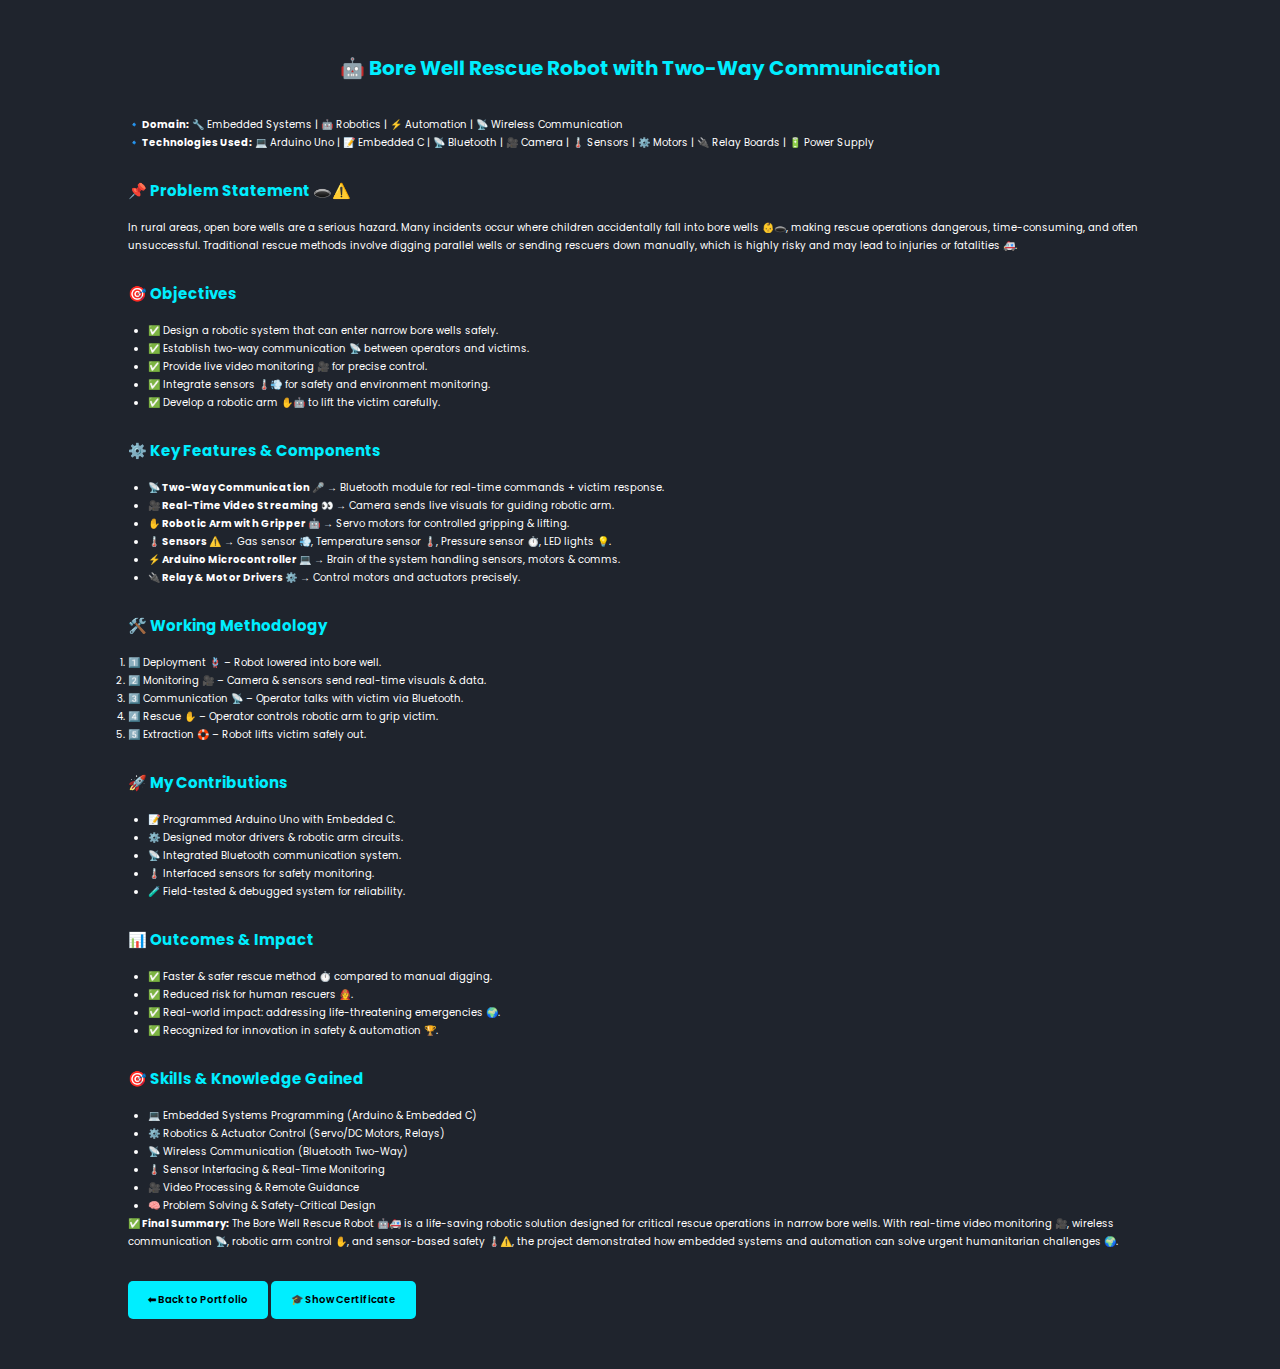
<file: borewell-robot.html>
<!DOCTYPE html>
<html lang="en">
<head>
  <meta charset="UTF-8">
  <meta name="viewport" content="width=device-width, initial-scale=1.0">
  <title>Bore Well Rescue Robot | Yugandhar</title>
  <link href="https://fonts.googleapis.com/css2?family=Poppins:wght@300;400;500;600;700&display=swap" rel="stylesheet">
  <link rel="stylesheet" href="style.css">
</head>
<body>
  <div class="internship-page">
    <h1>🤖 Bore Well Rescue Robot with Two-Way Communication</h1>

    <p><b>🔹 Domain:</b> 🔧 Embedded Systems | 🤖 Robotics | ⚡ Automation | 📡 Wireless Communication <br>
       <b>🔹 Technologies Used:</b> 💻 Arduino Uno | 📝 Embedded C | 📡 Bluetooth | 🎥 Camera | 🌡️ Sensors | ⚙️ Motors | 🔌 Relay Boards | 🔋 Power Supply</p>

    <h2>📌 Problem Statement 🕳️⚠️</h2>
    <p>In rural areas, open bore wells are a serious hazard. Many incidents occur where children accidentally fall into bore wells 👶🕳️, making rescue operations dangerous, time-consuming, and often unsuccessful. Traditional rescue methods involve digging parallel wells or sending rescuers down manually, which is highly risky and may lead to injuries or fatalities 🚑.</p>

    <h2>🎯 Objectives</h2>
    <ul>
      <li>✅ Design a robotic system that can enter narrow bore wells safely.</li>
      <li>✅ Establish two-way communication 📡 between operators and victims.</li>
      <li>✅ Provide live video monitoring 🎥 for precise control.</li>
      <li>✅ Integrate sensors 🌡️💨 for safety and environment monitoring.</li>
      <li>✅ Develop a robotic arm ✋🤖 to lift the victim carefully.</li>
    </ul>

    <h2>⚙️ Key Features & Components</h2>
    <ul>
      <li><b>📡 Two-Way Communication 🎤</b> → Bluetooth module for real-time commands + victim response.</li>
      <li><b>🎥 Real-Time Video Streaming 👀</b> → Camera sends live visuals for guiding robotic arm.</li>
      <li><b>✋ Robotic Arm with Gripper 🤖</b> → Servo motors for controlled gripping & lifting.</li>
      <li><b>🌡️ Sensors ⚠️</b> → Gas sensor 💨, Temperature sensor 🌡️, Pressure sensor ⏱️, LED lights 💡.</li>
      <li><b>⚡ Arduino Microcontroller 💻</b> → Brain of the system handling sensors, motors & comms.</li>
      <li><b>🔌 Relay & Motor Drivers ⚙️</b> → Control motors and actuators precisely.</li>
    </ul>

    <h2>🛠️ Working Methodology</h2>
    <ol>
      <li>1️⃣ Deployment 🪢 – Robot lowered into bore well.</li>
      <li>2️⃣ Monitoring 🎥 – Camera & sensors send real-time visuals & data.</li>
      <li>3️⃣ Communication 📡 – Operator talks with victim via Bluetooth.</li>
      <li>4️⃣ Rescue ✋ – Operator controls robotic arm to grip victim.</li>
      <li>5️⃣ Extraction 🛟 – Robot lifts victim safely out.</li>
    </ol>

    <h2>🚀 My Contributions</h2>
    <ul>
      <li>📝 Programmed Arduino Uno with Embedded C.</li>
      <li>⚙️ Designed motor drivers & robotic arm circuits.</li>
      <li>📡 Integrated Bluetooth communication system.</li>
      <li>🌡️ Interfaced sensors for safety monitoring.</li>
      <li>🧪 Field-tested & debugged system for reliability.</li>
    </ul>

    <h2>📊 Outcomes & Impact</h2>
    <ul>
      <li>✅ Faster & safer rescue method ⏱️ compared to manual digging.</li>
      <li>✅ Reduced risk for human rescuers 🧑‍🚒.</li>
      <li>✅ Real-world impact: addressing life-threatening emergencies 🌍.</li>
      <li>✅ Recognized for innovation in safety & automation 🏆.</li>
    </ul>

    <h2>🎯 Skills & Knowledge Gained</h2>
    <ul>
      <li>💻 Embedded Systems Programming (Arduino & Embedded C)</li>
      <li>⚙️ Robotics & Actuator Control (Servo/DC Motors, Relays)</li>
      <li>📡 Wireless Communication (Bluetooth Two-Way)</li>
      <li>🌡️ Sensor Interfacing & Real-Time Monitoring</li>
      <li>🎥 Video Processing & Remote Guidance</li>
      <li>🧠 Problem Solving & Safety-Critical Design</li>
    </ul>

    <p><b>✅ Final Summary:</b> The Bore Well Rescue Robot 🤖🚑 is a life-saving robotic solution designed for critical rescue operations in narrow bore wells. With real-time video monitoring 🎥, wireless communication 📡, robotic arm control ✋, and sensor-based safety 🌡️⚠️, the project demonstrated how embedded systems and automation can solve urgent humanitarian challenges 🌍.</p>

    <a href="index.html">⬅ Back to Portfolio</a>
   <a href="images/project.jpg" target="_blank" class="certificate-btn">🎓 Show Certificate</a>
  </div>
</body>
</html>
</file>
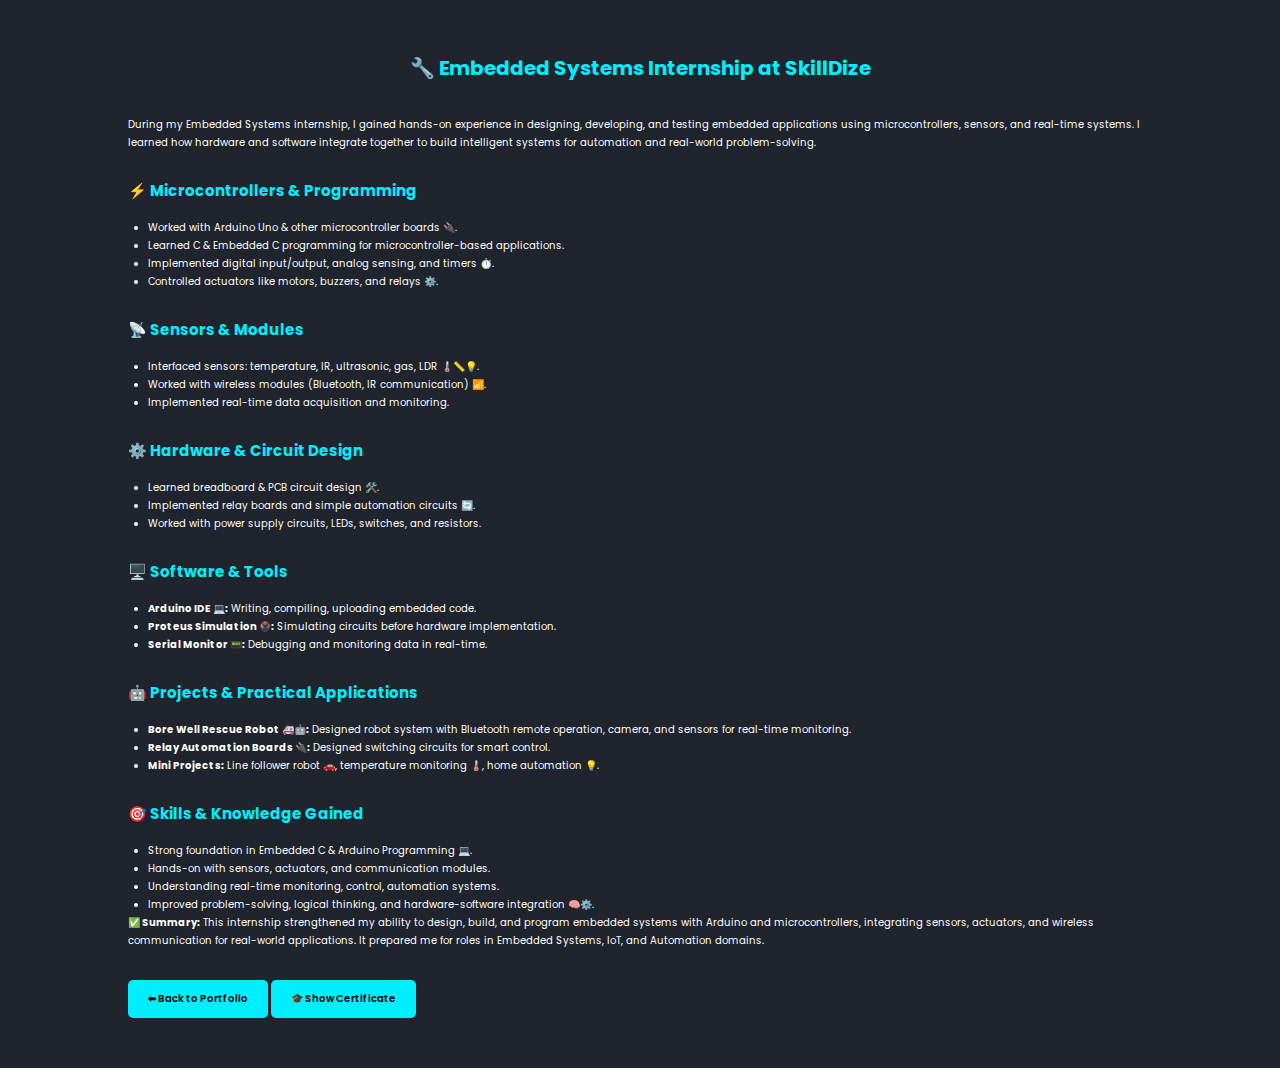
<file: embedded-internship.html>
<!DOCTYPE html>
<html lang="en">
<head>
  <meta charset="UTF-8">
  <meta name="viewport" content="width=device-width, initial-scale=1.0">
  <title>Embedded Systems Internship | Yugandhar</title>
  <link href="https://fonts.googleapis.com/css2?family=Poppins:wght@300;400;500;600;700&display=swap" rel="stylesheet">
  <link rel="stylesheet" href="style.css">
</head>
<body>
  <div class="internship-page">
    <h1>🔧 Embedded Systems Internship at SkillDize</h1>

    <p>During my Embedded Systems internship, I gained hands-on experience in designing, developing, and testing embedded applications using microcontrollers, sensors, and real-time systems. I learned how hardware and software integrate together to build intelligent systems for automation and real-world problem-solving.</p>

    <h2>⚡ Microcontrollers & Programming</h2>
    <ul>
      <li>Worked with Arduino Uno & other microcontroller boards 🔌.</li>
      <li>Learned C & Embedded C programming for microcontroller-based applications.</li>
      <li>Implemented digital input/output, analog sensing, and timers ⏱️.</li>
      <li>Controlled actuators like motors, buzzers, and relays ⚙️.</li>
    </ul>

    <h2>📡 Sensors & Modules</h2>
    <ul>
      <li>Interfaced sensors: temperature, IR, ultrasonic, gas, LDR 🌡️📏💡.</li>
      <li>Worked with wireless modules (Bluetooth, IR communication) 📶.</li>
      <li>Implemented real-time data acquisition and monitoring.</li>
    </ul>

    <h2>⚙️ Hardware & Circuit Design</h2>
    <ul>
      <li>Learned breadboard & PCB circuit design 🛠️.</li>
      <li>Implemented relay boards and simple automation circuits 🔄.</li>
      <li>Worked with power supply circuits, LEDs, switches, and resistors.</li>
    </ul>

    <h2>🖥️ Software & Tools</h2>
    <ul>
      <li><b>Arduino IDE 💻:</b> Writing, compiling, uploading embedded code.</li>
      <li><b>Proteus Simulation 🖲️:</b> Simulating circuits before hardware implementation.</li>
      <li><b>Serial Monitor 📟:</b> Debugging and monitoring data in real-time.</li>
    </ul>

    <h2>🤖 Projects & Practical Applications</h2>
    <ul>
      <li><b>Bore Well Rescue Robot 🚑🤖:</b> Designed robot system with Bluetooth remote operation, camera, and sensors for real-time monitoring.</li>
      <li><b>Relay Automation Boards 🔌:</b> Designed switching circuits for smart control.</li>
      <li><b>Mini Projects:</b> Line follower robot 🚗, temperature monitoring 🌡️, home automation 💡.</li>
    </ul>

    <h2>🎯 Skills & Knowledge Gained</h2>
    <ul>
      <li>Strong foundation in Embedded C & Arduino Programming 💻.</li>
      <li>Hands-on with sensors, actuators, and communication modules.</li>
      <li>Understanding real-time monitoring, control, automation systems.</li>
      <li>Improved problem-solving, logical thinking, and hardware-software integration 🧠⚙️.</li>
    </ul>

    <p><b>✅ Summary:</b> This internship strengthened my ability to design, build, and program embedded systems with Arduino and microcontrollers, integrating sensors, actuators, and wireless communication for real-world applications. It prepared me for roles in Embedded Systems, IoT, and Automation domains.</p>

    <a href="index.html">⬅ Back to Portfolio</a>
   <a href="images/Internship Certificate_Embedded system.jpg" target="_blank" class="certificate-btn">🎓 Show Certificate</a>

  </div>
</body>
</html>
</file>
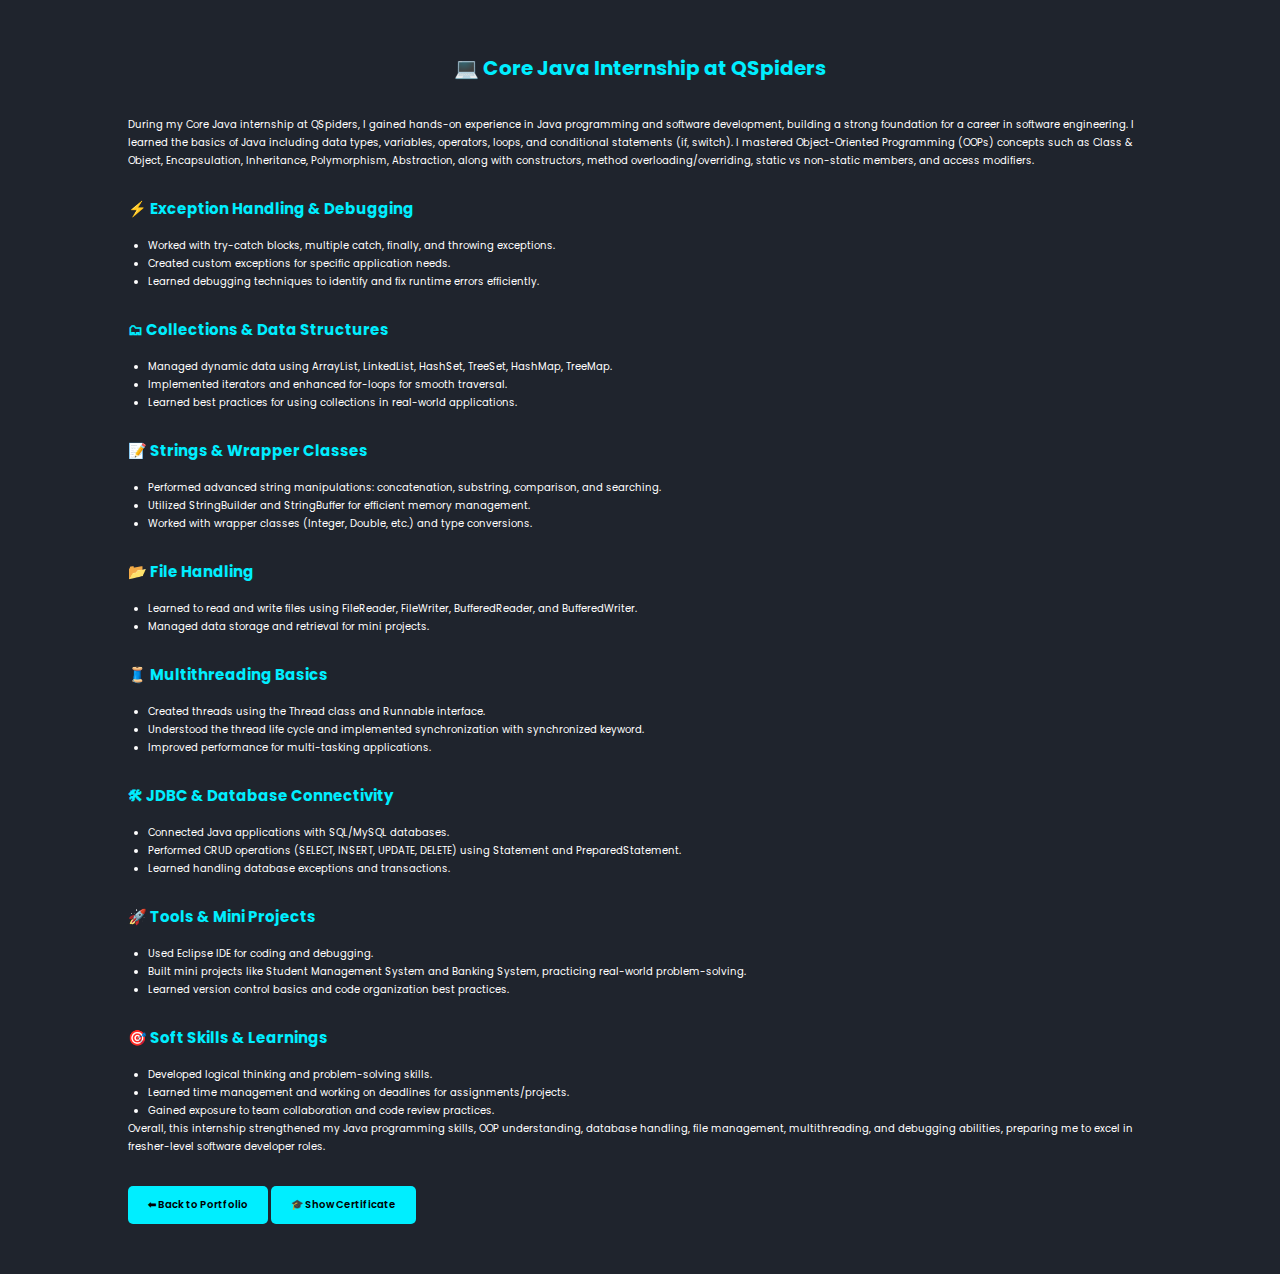
<file: java-internship.html>
<!DOCTYPE html>
<html lang="en">
<head>
  <meta charset="UTF-8">
  <meta http-equiv="X-UA-Compatible" content="IE=edge">
  <meta name="viewport" content="width=device-width, initial-scale=1.0">
  <title>Core Java Internship | Yugandhar</title>
  <link href="https://fonts.googleapis.com/css2?family=Poppins:wght@300;400;500;600;700&display=swap" rel="stylesheet">
  <link rel="stylesheet" href="style.css"> <!-- reuse your existing CSS -->
</head>
<body>
  <div class="internship-page">
    <h1>💻 Core Java Internship at QSpiders</h1>

    <p>During my Core Java internship at QSpiders, I gained hands-on experience in Java programming and software development, building a strong foundation for a career in software engineering. I learned the basics of Java including data types, variables, operators, loops, and conditional statements (if, switch). I mastered Object-Oriented Programming (OOPs) concepts such as Class & Object, Encapsulation, Inheritance, Polymorphism, Abstraction, along with constructors, method overloading/overriding, static vs non-static members, and access modifiers.</p>

    <h2>⚡ Exception Handling & Debugging</h2>
    <ul>
      <li>Worked with try-catch blocks, multiple catch, finally, and throwing exceptions.</li>
      <li>Created custom exceptions for specific application needs.</li>
      <li>Learned debugging techniques to identify and fix runtime errors efficiently.</li>
    </ul>

    <h2>🗂 Collections & Data Structures</h2>
    <ul>
      <li>Managed dynamic data using ArrayList, LinkedList, HashSet, TreeSet, HashMap, TreeMap.</li>
      <li>Implemented iterators and enhanced for-loops for smooth traversal.</li>
      <li>Learned best practices for using collections in real-world applications.</li>
    </ul>

    <h2>📝 Strings & Wrapper Classes</h2>
    <ul>
      <li>Performed advanced string manipulations: concatenation, substring, comparison, and searching.</li>
      <li>Utilized StringBuilder and StringBuffer for efficient memory management.</li>
      <li>Worked with wrapper classes (Integer, Double, etc.) and type conversions.</li>
    </ul>

    <h2>📂 File Handling</h2>
    <ul>
      <li>Learned to read and write files using FileReader, FileWriter, BufferedReader, and BufferedWriter.</li>
      <li>Managed data storage and retrieval for mini projects.</li>
    </ul>

    <h2>🧵 Multithreading Basics</h2>
    <ul>
      <li>Created threads using the Thread class and Runnable interface.</li>
      <li>Understood the thread life cycle and implemented synchronization with synchronized keyword.</li>
      <li>Improved performance for multi-tasking applications.</li>
    </ul>

    <h2>🛠 JDBC & Database Connectivity</h2>
    <ul>
      <li>Connected Java applications with SQL/MySQL databases.</li>
      <li>Performed CRUD operations (SELECT, INSERT, UPDATE, DELETE) using Statement and PreparedStatement.</li>
      <li>Learned handling database exceptions and transactions.</li>
    </ul>

    <h2>🚀 Tools & Mini Projects</h2>
    <ul>
      <li>Used Eclipse IDE for coding and debugging.</li>
      <li>Built mini projects like Student Management System and Banking System, practicing real-world problem-solving.</li>
      <li>Learned version control basics and code organization best practices.</li>
    </ul>

    <h2>🎯 Soft Skills & Learnings</h2>
    <ul>
      <li>Developed logical thinking and problem-solving skills.</li>
      <li>Learned time management and working on deadlines for assignments/projects.</li>
      <li>Gained exposure to team collaboration and code review practices.</li>
    </ul>

    <p>Overall, this internship strengthened my Java programming skills, OOP understanding, database handling, file management, multithreading, and debugging abilities, preparing me to excel in fresher-level software developer roles.</p>

    <a href="index.html">⬅ Back to Portfolio</a>
   <a href="images/YUGANDHAR JAVA CERTIFICATE (1)_page-0001.jpg" target="_blank" class="certificate-btn">🎓 Show Certificate</a>


  </div>
  
</body>
</html>
</file>
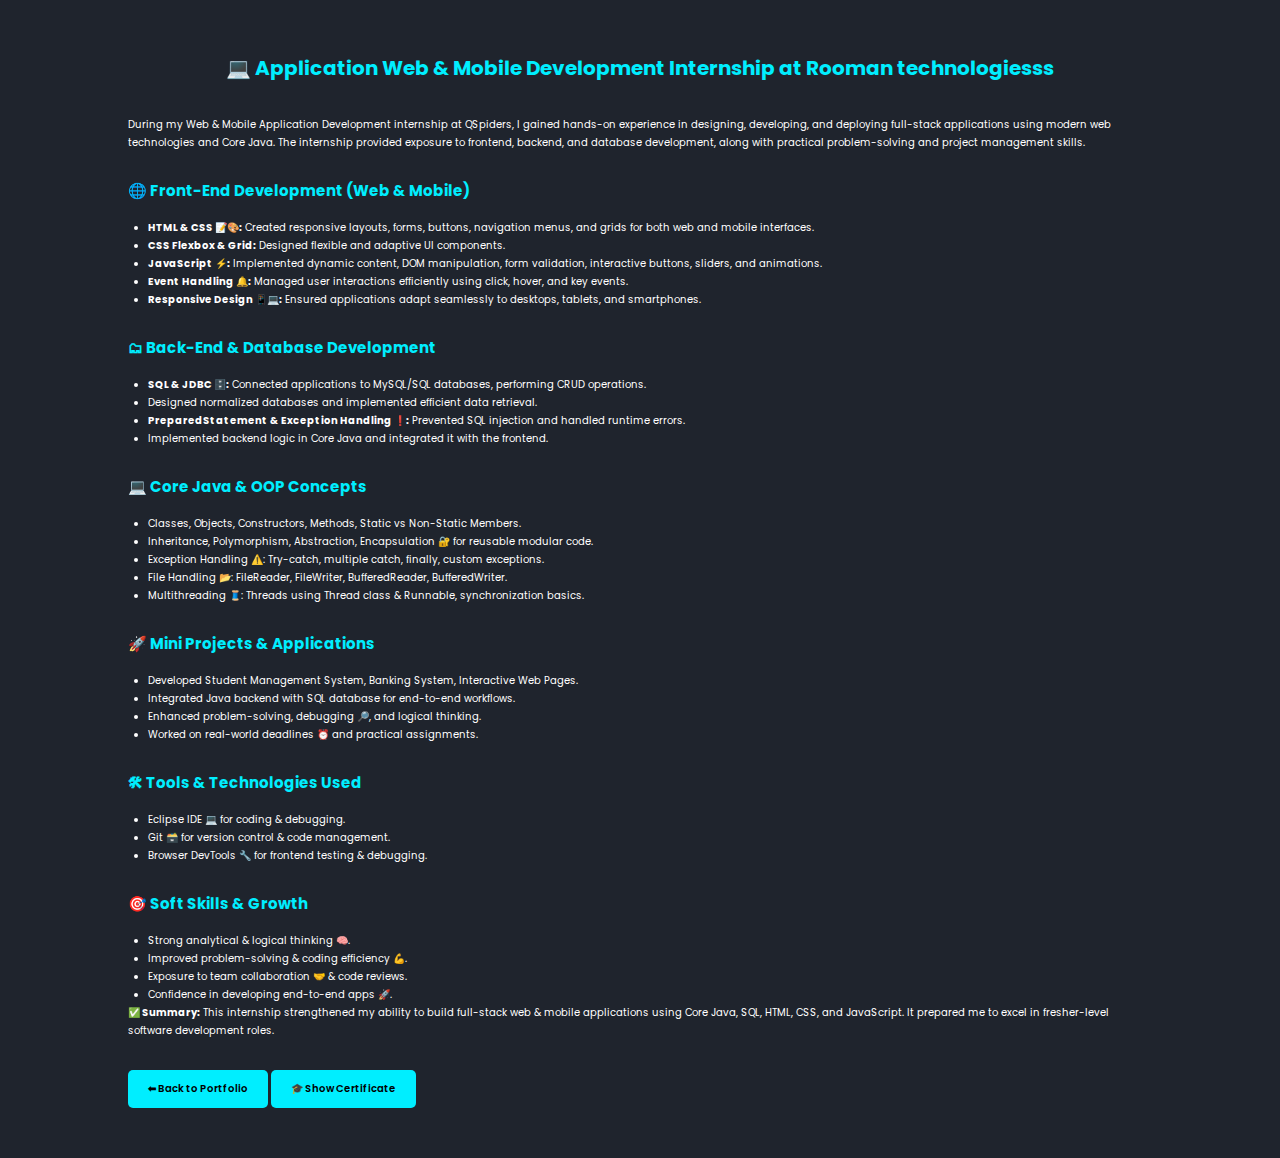
<file: webdev-internship.html>
<!DOCTYPE html>
<html lang="en">
<head>
  <meta charset="UTF-8">
  <meta name="viewport" content="width=device-width, initial-scale=1.0">
  <title>Web & Mobile Development Internship | Yugandhar</title>
  <link href="https://fonts.googleapis.com/css2?family=Poppins:wght@300;400;500;600;700&display=swap" rel="stylesheet">
  <link rel="stylesheet" href="style.css">
</head>
<body>
  <div class="internship-page">
    <h1>💻 Application Web & Mobile Development Internship at Rooman technologiesss</h1>

    <p>During my Web & Mobile Application Development internship at QSpiders, I gained hands-on experience in designing, developing, and deploying full-stack applications using modern web technologies and Core Java. The internship provided exposure to frontend, backend, and database development, along with practical problem-solving and project management skills.</p>

    <h2>🌐 Front-End Development (Web & Mobile)</h2>
    <ul>
      <li><b>HTML & CSS 📝🎨:</b> Created responsive layouts, forms, buttons, navigation menus, and grids for both web and mobile interfaces.</li>
      <li><b>CSS Flexbox & Grid:</b> Designed flexible and adaptive UI components.</li>
      <li><b>JavaScript ⚡:</b> Implemented dynamic content, DOM manipulation, form validation, interactive buttons, sliders, and animations.</li>
      <li><b>Event Handling 🔔:</b> Managed user interactions efficiently using click, hover, and key events.</li>
      <li><b>Responsive Design 📱💻:</b> Ensured applications adapt seamlessly to desktops, tablets, and smartphones.</li>
    </ul>

    <h2>🗂 Back-End & Database Development</h2>
    <ul>
      <li><b>SQL & JDBC 🗄️:</b> Connected applications to MySQL/SQL databases, performing CRUD operations.</li>
      <li>Designed normalized databases and implemented efficient data retrieval.</li>
      <li><b>PreparedStatement & Exception Handling ❗:</b> Prevented SQL injection and handled runtime errors.</li>
      <li>Implemented backend logic in Core Java and integrated it with the frontend.</li>
    </ul>

    <h2>💻 Core Java & OOP Concepts</h2>
    <ul>
      <li>Classes, Objects, Constructors, Methods, Static vs Non-Static Members.</li>
      <li>Inheritance, Polymorphism, Abstraction, Encapsulation 🔐 for reusable modular code.</li>
      <li>Exception Handling ⚠️: Try-catch, multiple catch, finally, custom exceptions.</li>
      <li>File Handling 📂: FileReader, FileWriter, BufferedReader, BufferedWriter.</li>
      <li>Multithreading 🧵: Threads using Thread class & Runnable, synchronization basics.</li>
    </ul>

    <h2>🚀 Mini Projects & Applications</h2>
    <ul>
      <li>Developed Student Management System, Banking System, Interactive Web Pages.</li>
      <li>Integrated Java backend with SQL database for end-to-end workflows.</li>
      <li>Enhanced problem-solving, debugging 🔎, and logical thinking.</li>
      <li>Worked on real-world deadlines ⏰ and practical assignments.</li>
    </ul>

    <h2>🛠 Tools & Technologies Used</h2>
    <ul>
      <li>Eclipse IDE 💻 for coding & debugging.</li>
      <li>Git 🗃️ for version control & code management.</li>
      <li>Browser DevTools 🔧 for frontend testing & debugging.</li>
    </ul>

    <h2>🎯 Soft Skills & Growth</h2>
    <ul>
      <li>Strong analytical & logical thinking 🧠.</li>
      <li>Improved problem-solving & coding efficiency 💪.</li>
      <li>Exposure to team collaboration 🤝 & code reviews.</li>
      <li>Confidence in developing end-to-end apps 🚀.</li>
    </ul>

    <p><b>✅ Summary:</b> This internship strengthened my ability to build full-stack web & mobile applications using Core Java, SQL, HTML, CSS, and JavaScript. It prepared me to excel in fresher-level software development roles.</p>

    <a href="index.html">⬅ Back to Portfolio</a>
   <a href="images/CAN_35962951.jpg" target="_blank" class="certificate-btn">🎓 Show Certificate</a>

  </div>
</body>
</html>
</file>
<file: style.css>
@import url('https://fonts.googleapis.com/css2?family=Poppins:wght@300;400;500;600;700;800;900&display=swap');

* {
  margin: 0;
  padding: 0;
  box-sizing: border-box;  
  text-decoration: none;
  border: none;
  outline: none;
  scroll-behavior: smooth;
  font-family: 'Poppins', sans-serif;
}

:root {
  --bg-color: #1f242d;
  --second-bg-color: #323946;
  --text-color: #fff;
  --main-color: #0ef;
}

html {
  font-size: 62.5%;
  overflow-x: hidden;
}

body {
  background: var(--bg-color);
  color: var(--text-color);
}

section {
  min-height: 100vh;
  padding: 10rem 9% 2rem;
}

/* Header */
.header {
  position: fixed;
  top: 0;
  left: 0;
  width: 100%;
  padding: 2rem 9%;
  background: var(--bg-color);
  display: flex;
  justify-content: space-between;
  align-items: center;
  z-index: 100;
}

.logo {
  font-size: 2.5rem;
  color: var(--text-color);
  font-weight: 600;
}

.navbar a {
  font-size: 1.7rem;
  color: var(--text-color);
  margin-left: 4rem;
  transition: .3s;
}

.navbar a:hover,
.navbar .active {
  color: var(--main-color);
}

/* Home Section */
.home {
  display: flex;
  justify-content: space-between;
  align-items: center;
  flex-wrap: wrap;
  gap: 2rem;
}

.home-content {
  max-width: 600px;
}

.home-content h3 {
  font-size: 2.8rem;
}

.home-content h1 {
  font-size: 4.5rem;
  margin: .5rem 0;
}

.home-content p {
  font-size: 1.6rem;
  margin-bottom: 2rem;
}

.social-media a {
  display: inline-block;
  margin: 1rem 1rem 1rem 0;
  font-size: 2.5rem;
  color: var(--main-color);
  transition: 0.3s;
}

.social-media a:hover {
  color: #fff;
  transform: scale(1.2);
}

.btn {
  display: inline-block;
  margin-top: 1rem;
  padding: 1rem 2rem;
  background: var(--main-color);
  color: #000;
  border-radius: .5rem;
  font-weight: 600;
  transition: background 0.3s;
}

.btn:hover {
  background: #00bcd4;
}

/* Image Styling */
.home-img {
  flex-shrink: 0;
}

.profile-img {
  width: 250px;
  height: 300px;
  border-radius: 50%;
  border: 5px solid rgb(0, 102, 128);
  object-fit: cover;
  box-shadow: 0 0 25px rgba(61, 133, 201, 0.6), 
              0 0 40px rgba(0, 102, 255, 0.5), 
              0 0 60px rgba(0, 0, 255, 0.3);
  transition: transform 0.3s ease, box-shadow 0.3s ease;
}

.profile-img:hover {
  transform: scale(1.05);
  box-shadow: 0 0 30px #0ef, 
              0 0 60px #0ef, 
              0 0 90px #0ef;
}

/* About Section */
.about {
  display: flex;
  justify-content: center;
  align-items: center;
  flex-wrap: wrap;
  gap: 2rem;
  background: var(--second-bg-color);
}

.about-img {
  flex: 1 1 300px;
}

.about-content {
  flex: 1 1 500px;
}

.about-content .heading {
  font-size: 3.5rem;
  margin-bottom: 1.5rem;
}

.about-content .heading span {
  color: var(--main-color);
}

.about-content p {
  font-size: 1.6rem;
  line-height: 1.7;
}

/* Skills Section */
.skills {
  background: var(--bg-color);
}

.skills .heading {
  text-align: center;
  font-size: 4rem;
  margin-bottom: 3rem;
}

.skills .heading span {
  color: var(--main-color);
}

.skills-container {
  display: flex;
  flex-wrap: wrap;
  gap: 4rem;
  justify-content: space-between;
}

.technical-skills, .professional-skills {
  flex: 1 1 45%;
}

.technical-skills h3, .professional-skills h3 {
  font-size: 2.5rem;
  color: var(--main-color);
  margin-bottom: 2rem;
}

.skill {
  margin-bottom: 1.5rem;
}

.skill span {
  display: block;
  font-size: 1.6rem;
  margin-bottom: .5rem;
}

.bar {
  background: #ddd;
  height: 10px;
  border-radius: 5px;
  overflow: hidden;
}

.fill {
  height: 100%;
  background-color: #0ef;
  border-radius: 5px;
}

/* Circle Chart 
.circles {
  display: grid;
  grid-template-columns: repeat(auto-fit, minmax(120px, 1fr));
  gap: 2rem;
}

.circle {
  background: var(--second-bg-color);
  border-radius: 50%;
  width: 120px;
  height: 120px;
  position: relative;
  text-align: center;
  padding-top: 30px;
  color: var(--main-color);
  font-size: 1.5rem;
  font-weight: bold;
  box-shadow: 0 0 10px #0ef;
}

.circle span {
  display: block;
  font-size: 2rem;
  color: var(--text-color);
}

.circle p {
  font-size: 1.3rem;
  margin-top: 0.5rem;
}

/* Responsive 
@media (max-width: 768px) {
  .home, .about, .skills-container {
    flex-direction: column;
  }

  .home-img, .about-img {
    margin-top: 2rem;
  }

  .profile-img {
    width: 200px;
    height: 200px;
  }

  .home-content h1 {
    font-size: 3.5rem;
  }

  .home-content h3 {
    font-size: 2rem;
  }
}*/




/* Circle Layout in Table */
.circle-table {
  width: 100%;
  border-collapse: collapse;
  text-align: center;
}

.circle-table td {
  padding: 1rem;
}

/* Circle Design & Animation */
.progress-circle {
  transform: rotate(-90deg);
}

.progress-circle circle {
  fill: none;
  stroke-width: 10;
  cx: 60;
  cy: 60;
  r: 50;
}

.bg {
  stroke: #ddd;
}

.progress {
  stroke: #0ef;
  stroke-dasharray: 314;
  stroke-dashoffset: 314;
  transition: stroke-dashoffset 2s ease;
}
.circle {
  position: relative;
  width: 120px;
  height: 120px;
  margin: 0 auto 40px; /* extra bottom space for text */
  text-align: center;
}

.circle span {
  position: absolute;
  top: 50%;
  left: 50%;
  transform: translate(-50%, -50%);
  font-size: 1.5rem;
  color: var(--text-color);
  font-weight: bold;
}

.circle p {
  position: absolute;
  bottom: -28px;   /* circle kinda fix avuthundi */
  left: 50%;
  transform: translateX(-50%);
  font-size: 1rem;
  color: var(--main-color);
  white-space: nowrap; /* "Team Work" break kakunda single line lo vastundi */
}

.internship {
  padding: 50px;
  background: #f9f9f9;
  text-align: center;
}

.internship .heading {
  font-size: 50px;
  margin-bottom: 20px;
}

.internship-container {
  display: flex;
  justify-content: center;
  gap: 20px;
  flex-wrap: wrap;
}

/* Intern card with hover effect */
.intern-card {
  background: white;
  padding: 15px;
  border-radius: 12px;
  box-shadow: 0 4px 8px rgba(0,0,0,0.1);
  width: 220px;
  transition: 0.3s ease;
  cursor: pointer;
  text-align: center;
}

.intern-card:hover {
  transform: scale(1.05);
  border: 2px solid #0ef;        /* neon blue border */
  box-shadow: 0 0 25px #0ef;     /* glowing effect */
  background: #1f242d;           /* dark bg on hover */
  color: white;                  /* text visible */
}

.intern-card:hover h3 {
  color: #0ef;                   /* heading neon effect */
}

.intern-card img {
  width: 100%;
  border-radius: 10px;
}

.intern-card h3 {
  margin-top: 10px;
  font-size: 18px;
  color: #333;
}

#internship {
  background-color: #1f242d;
  color: white;
  padding: 30px 0;
}

.internship .heading span {
  color: #0ef;
}

html {
  scroll-behavior: smooth;
}
/* Detailed Internship Page */
.internship-page {
  padding: 50px 10%;
  background-color: #1f242d;
  color: #fff;
  line-height: 1.8;
}

.internship-page h1 {
  text-align: center;
  color: #0ef;
  margin-bottom: 30px;
}

.internship-page h2 {
  color: #0ef;
  margin-top: 25px;
  margin-bottom: 15px;
}

.internship-page ul {
  list-style: disc;
  margin-left: 20px;
}

.internship-page a {
  display: inline-block;
  margin-top: 30px;
  padding: 10px 20px;
  background-color: #0ef;
  color: #000;
  border-radius: 5px;
  text-decoration: none;
  font-weight: 600;
}

.internship-page a:hover {
  background-color: #00bcd4;
}

.internships-container {
  display: flex;
  flex-wrap: wrap;
  gap: 20px; /* space between cards */
  justify-content: center; /* center all cards */
}

.intern-card {
  width: 250px; /* fixed width for all cards */
  text-align: center;
  cursor: pointer;
  transition: transform 0.3s, box-shadow 0.3s;
}

.intern-card img {
  width: 100%;
  height: auto;
  border-radius: 10px;
}

.intern-card:hover {
  transform: translateY(-5px);
  box-shadow: 0 8px 20px rgba(0,0,0,0.2);
}
/* Contact Section */
.contact {
  padding: 80px 10%;
  background: #0a0f1c;
  text-align: center;
}

.contact .heading {
  font-size: 2.5rem;
  margin-bottom: 40px;
  color: #fff;
}

.contact .heading span {
  color: #00e5ff;
}

.contact-container {
  display: flex;
  justify-content: space-between;
  align-items: flex-start;
  gap: 50px;
  flex-wrap: wrap;
}

/* Left Info */
.contact-info {
  flex: 1;
  color: #fff;
  font-size: 1.2rem;
  text-align: left;
}

.contact-info p {
  margin: 15px 0;
}

.contact-info strong {
  color: #00e5ff;
}

.contact-img {
  margin-top: 20px;
  max-width: 250px;
  border-radius: 15px;
  box-shadow: 0 4px 12px rgba(0, 229, 255, 0.4);
}

/* Right Form */
.contact-form {
  flex: 1;
  background: #111827;
  padding: 25px;
  border-radius: 15px;
  box-shadow: 0 4px 15px rgba(0, 229, 255, 0.3);
  text-align: left;
}

.contact-form h3 {
  color: #00e5ff;
  margin-bottom: 15px;
}

.contact-form input,
.contact-form textarea {
  width: 100%;
  padding: 12px;
  margin-bottom: 15px;
  border: none;
  outline: none;
  border-radius: 8px;
  background: #1f2937;
  color: #fff;
  font-size: 1rem;
}

.contact-form input::placeholder,
.contact-form textarea::placeholder {
  color: #aaa;
}

.contact-form button {
  width: 100%;
  padding: 13px;
  border: none;
  border-radius: 30px;
  background: #00e5ff;
  color: #000;
  font-weight: bold;
  font-size: 1.1rem;
  cursor: pointer;
  transition: 0.3s;
}

.contact-form button:hover {
  background: #00bcd4;
}
/* Social media icons styling */
.contact-info a i {
  font-size: 28px;   /* bigger size (change 28px → 30px/35px as you like) */
  margin-right: 15px;  /* space between icons */
  color: #00ffee;   /* icon color */
  transition: 0.3s;
}

.contact-info a i:hover {
  color: #ff6600;   /* hover effect (optional) */
  transform: scale(1.2); /* zoom effect */
}

.multiple-text {
  color: #00ffee;   /* Highlight color */
  font-weight: bold;
}
</file>
